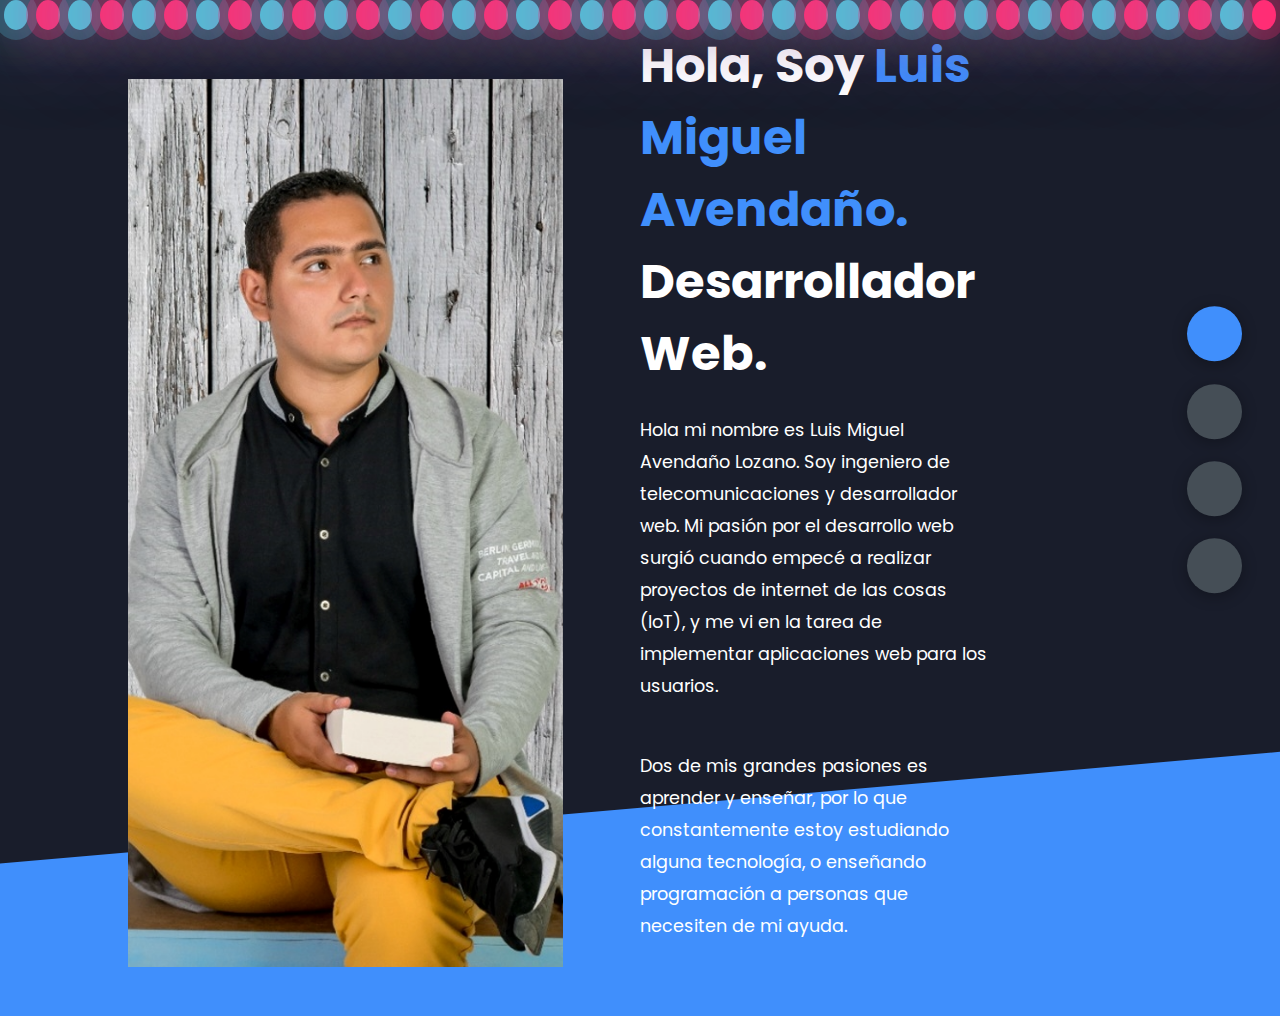
<file: index.html>
<!DOCTYPE html>
<html lang="en">
  <head>
    <meta charset="UTF-8" />
    <meta http-equiv="X-UA-Compatible" content="IE=edge" />
    <meta name="viewport" content="width=device-width, initial-scale=1.0" />
    <title>Luis Miguel A.L</title>
    <link rel="stylesheet" href="styles/styles.css" />
    <link rel="preconnect" href="https://fonts.googleapis.com" />
    <link rel="preconnect" href="https://fonts.gstatic.com" crossorigin />

    <link
      rel="stylesheet"
      href="https://cdnjs.cloudflare.com/ajax/libs/font-awesome/6.1.1/css/all.min.css"
      integrity="sha512-KfkfwYDsLkIlwQp6LFnl8zNdLGxu9YAA1QvwINks4PhcElQSvqcyVLLD9aMhXd13uQjoXtEKNosOWaZqXgel0g=="
      crossorigin="anonymous"
      referrerpolicy="no-referrer"
    />
    <link
      href="https://fonts.googleapis.com/css2?family=Poppins:wght@400;500;600;700;800&display=swap"
      rel="stylesheet"
    />
  </head>
  <body class="main-content">
    <header class="container header active" id="home">
      <div class="bubbles">
        <span style="--i:11;"></span>
        <span style="--i:12;"></span>
        <span style="--i:24;"></span>
        <span style="--i:10;"></span>
        <span style="--i:14;"></span>
        <span style="--i:23;"></span>
        <span style="--i:18;"></span>
        <span style="--i:16;"></span>
        <span style="--i:19;"></span>
        <span style="--i:20;"></span>
        <span style="--i:22;"></span>
        <span style="--i:25;"></span>
        <span style="--i:18;"></span>
        <span style="--i:21;"></span>
        <span style="--i:15;"></span>
        <span style="--i:13;"></span>
        <span style="--i:26;"></span>
        <span style="--i:17;"></span>
        <span style="--i:13;"></span>
        <span style="--i:28;"></span>
        <span style="--i:11;"></span>
        <span style="--i:12;"></span>
        <span style="--i:24;"></span>
        <span style="--i:10;"></span>
        <span style="--i:14;"></span>
        <span style="--i:23;"></span>
        <span style="--i:18;"></span>
        <span style="--i:16;"></span>
        <span style="--i:19;"></span>
        <span style="--i:20;"></span>
        <span style="--i:22;"></span>
        <span style="--i:25;"></span>
        <span style="--i:18;"></span>
        <span style="--i:21;"></span>
        <span style="--i:15;"></span>
        <span style="--i:13;"></span>
        <span style="--i:26;"></span>
        <span style="--i:17;"></span>
        <span style="--i:13;"></span>
        <span style="--i:28;"></span>
      </div>
      <div class="h-shape"></div>
      <div class="header-content">
        <div class="left-header">
          <div class="image">
            <img src="img/hero.png" alt="" />
          </div>
        </div>
        <div class="right-header">
          <h1 class="name">
            Hola, Soy <span>Luis Miguel Avendaño.</span>
            Desarrollador Web.
          </h1>
          <p>
            Hola mi nombre es Luis Miguel Avendaño Lozano. Soy ingeniero de
            telecomunicaciones y desarrollador web. Mi pasión por el desarrollo
            web surgió cuando empecé a realizar proyectos de internet de las
            cosas (IoT), y me vi en la tarea de implementar aplicaciones web
            para los usuarios.
          </p>
          <p>
            Dos de mis grandes pasiones es aprender y enseñar, por lo que
            constantemente estoy estudiando alguna tecnología, o enseñando
            programación a personas que necesiten de mi ayuda.
          </p>
          <div style="margin-bottom: 50px"></div>
        </div>
      </div>
    </header>
    <main>
      <section class="container about" id="about">
        <div class="main-title">
          <h2>SOBRE <span>MÍ</span></h2>
        </div>
        <div class="about-container">
          <div class="left-about">
            <h4>Información Sobre mí</h4>
            <p>
              Me considero una persona inteligente, dedicada, por ende me gusta
              estar constantemente aprendiendo, estudiando y haciendo distintos
              proyectos que considere retadores para cada día ir puliendo mis
              habilidades. <br />
              <br />
              Hablando un poco más a nivel personal, me gustan los videojuegos,
              la tecnología, la lectura; entre mis libros favoritos se
              encuentran la tetralogía del Cementerio de los Libros Olvidados.
              (Si deseas conocer que libros conforman esta serie a un costado te
              dejo sus nombres)
            </p>
            <div class="btn-con">
              <a href="./cv.html" class="main-btn" target="_blank">
                <span class="btn-text">Download CV</span>
                <span class="btn-icon"><i class="fas fa-download"></i></span>
              </a>
            </div>
          </div>
          <div class="right-about">
            <div class="about-item">
              <div class="abt-text">
                <p class="large-text">2001</p>
                <p class="small-text">
                  La sombra del <br />
                  viento
                </p>
              </div>
            </div>
            <div class="about-item">
              <div class="abt-text">
                <p class="large-text">2008</p>
                <p class="small-text">
                  El juego del <br />
                  ángel
                </p>
              </div>
            </div>
            <div class="about-item">
              <div class="abt-text">
                <p class="large-text">2011</p>
                <p class="small-text">
                  El prisionero del <br />
                  cielo
                </p>
              </div>
            </div>
            <div class="about-item">
              <div class="abt-text">
                <p class="large-text">2016</p>
                <p class="small-text">
                  El laberinto de los <br />
                  espíritus
                </p>
              </div>
            </div>
          </div>
        </div>
        <div class="about-stats">
          <h4 class="stat-title">Mis habilidades</h4>

          <div class="card-hability">
            <div class="box">
              <span style="--i: 1">
                <img src="./img/ANGULAR.jpg" alt="" />
              </span>
              <span style="--i: 2">
                <img src="./img/CSS.png" alt="" />
              </span>
              <span style="--i: 3">
                <img src="./img/HTML.png" alt="" />
              </span>
              <span style="--i: 4">
                <img src="./img/JAVASCRIPT.png" alt="" />
              </span>
              <span style="--i: 5">
                <img src="./img/NODE.jpg" alt="" />
              </span>
              <span style="--i: 6">
                <img src="./img/react.png" alt="" />
              </span>
              <span style="--i: 7">
                <img src="./img/LARAVEL.png" alt="" />
              </span>
            </div>
          </div>
        </div>
        <h4 class="stat-title">ESTUDIO</h4>
        <div class="timeline">
          <div class="timeline-item">
            <div class="tl-icon">
              <i class="fas fa-briefcase"></i>
            </div>
            <p class="tl-duration">2018</p>
            <h5>
              Tecnólogo en sistemas de telecomunicaciones<span> - UTS.</span>
            </h5>
            <p>
              Aquí aprendí diferentes habilidades desde bases en matemáticas y
              física, telemática, y programación
            </p>
          </div>
          <div class="timeline-item">
            <div class="tl-icon">
              <i class="fas fa-briefcase"></i>
            </div>
            <p class="tl-duration">2021</p>
            <h5>Ingeniero de telecomunicaciones<span> - UTS.</span></h5>
            <p>
              Aquí seguí profundizando en la parte de redes, internet de las
              cosas, y programación.
            </p>
          </div>
          <div class="timeline-item">
            <div class="tl-icon">
              <i class="fas fa-briefcase"></i>
            </div>
            <p class="tl-duration">2021</p>
            <h5>Diplomado en redes y servidores<span> - Cedinsi.</span></h5>
            <p>
              Reforcé fundamentos de redes, servidores en Linux y Microsoft .
            </p>
          </div>
          <div class="timeline-item">
            <div class="tl-icon">
              <i class="fas fa-briefcase"></i>
            </div>
            <p class="tl-duration">2022</p>
            <h5>
              Diplomado en Desarrollo de Aplicaciones Web
              <span> - Cedinsi.</span>
            </h5>
            <p>
              Se dictaron temáticas como HTML5, CSS3, BOOTSTRAP, JAVASCRIPT y
              ANGULAR
            </p>
          </div>
          <div class="timeline-item">
            <div class="tl-icon">
              <i class="fas fa-briefcase"></i>
            </div>
            <p class="tl-duration">2020-2022</p>
            <h5>Cursos de udemy cursados<span> - Udemy</span></h5>
            <p>
              Algunos cursos en udemy que he realizado son: Master php, react,
              react con socket.io, react pro, angular, node js
            </p>
          </div>
          <div class="timeline-item">
            <div class="tl-icon">
              <i class="fas fa-briefcase"></i>
            </div>
            <p class="tl-duration">2022</p>
            <h5>
              Programación Web Full-Stack y Ciencias de Computación.<span>
                - ACADEMLO</span
              >
            </h5>
            <p>
              Aprendí habilidades como, html5, css3, javascript, react, nodejs,
              express
            </p>
          </div>
        </div>
        <div class="content-button">
          <a href="https://drive.google.com/drive/folders/1d8fc55Mh4RNvC99mpMEtfPZAAcCBE6o-?usp=sharing" class="btn-certifications" target="_blank">Ver todos los certificados &rarr; </a>
        </div>
      </section>
      <section class="container" id="portfolio">
        
        <div class="main-title">
          <h2>Mí <span>Portafolio</span></h2>
        </div>
        <p class="port-text">
          En esta sección encontraras algunos proyectos que he realizado.
        </p>
        <div class="portfolios">
          <div class="portfolio-item">
            <div class="image">
              <img src="img/chat.jpg" alt="" />
            </div>
            <div class="hover-items">
              <h3>Chat App</h3>
              <small style="padding: 20px"
                >Esta es una aplicación de chat que utiliza tecnologías como:
                Mongo - Express - Nodejs - React - Socket
                </small
              >
              <div class="icons">
                <a
                  href="https://github.com/luismavlo/chat-mern.git" target="_blank"
                  class="icon"
                >
                  <i class="fab fa-github"></i>
                </a>
                <a href="https://youtu.be/kZObAHcZ0ww" target="_blank" class="icon">
                  <i class="fab fa-youtube"></i>
                </a>
                <a href="https://chat-reactsocket.herokuapp.com/" target="_blank" class="icon">
                  <i class="fa-solid fa-globe"></i>
                </a>
              </div>
            </div>
          </div>
          <div class="portfolio-item">
            <div class="image">
              <img src="img/eccomerce.jpg" alt="" />
            </div>
            <div class="hover-items" style="padding: 20px">
              <h3>Ecommerce</h3>
              <small
                >Tienda en linea utilizando tecnologías como:
                React - Redux - Express - PostgreSQL - Node Js - Firebase -
                Nodemailer</small
              >
              <div class="icons">
                <a
                  href="https://github.com/luismavlo/eccomerce-tech.git" target="_blank"
                  class="icon"
                >
                  <i class="fab fa-github"></i>
                  <a
                  href="https://github.com/luismavlo/eccomerce-back-node" target="_blank"
                  class="icon"
                >
                  <i class="fab fa-github"></i>
                </a>
                <a href="https://youtu.be/keUkqaNdD-c" target="_blank" class="icon">
                  <i class="fab fa-youtube"></i>
                </a>
                <a href="https://ecommerce-tech.netlify.app/" target="_blank" class="icon">
                  <i class="fa-solid fa-globe"></i>
                </a>
              </div>
            </div>
          </div>
          <div class="portfolio-item">
            <div class="image">
              <img src="img/natours.png" alt="" />
            </div>
            <div class="hover-items" style="padding: 20px">
              <h3>Natours</h3>
              <small>Esta aplicación solo es el diseño y estructura, no tiene funcionalidad fue construida con HTML y CSS(SASS)</small>
              <div class="icons">
                <a href="https://github.com/luismavlo/natours.git" target="_blank" class="icon">
                  <i class="fab fa-github"></i>
                </a>
                <a href="https://monumental-stardust-f3477f.netlify.app/" target="_blank" class="icon">
                  <i class="fa-solid fa-globe"></i>
                </a>
              </div>
            </div>
          </div>
          <div class="portfolio-item">
            <div class="image">
              <img src="img/calendar.jpg" alt="" />
            </div>
            <div class="hover-items" style="padding: 20px">
              <h3>Calendar APP</h3>
              <small>Aplicación de calendario, realizada con el stack MERN</small>
              <div class="icons">
                <a href="https://github.com/luismavlo/calendario-mern.git" target="_blank" class="icon">
                  <i class="fab fa-github"></i>
                </a>
                <a href="https://mern-calendar-lmavlo.herokuapp.com/" target="_blank" class="icon">
                  <i class="fa-solid fa-globe"></i>
                </a>
              </div>
            </div>
          </div>
                   
        </div>
      </section>
      <!--FUTURA SECCIÓN-->
      <section class="container contact" id="contact">
        <div class="contact-container">
          <div class="main-title">
            <h2>Contacto</h2>
          </div>
          <div class="contact-content-con">
            <div class="left-contact">
              <h4>Contactame aquí</h4>
              <p>Aquí podras encontrar mis datos de contacto.</p>
              <div class="contact-info">
                <div class="contact-item">
                  <div class="icon">
                    <i class="fas fa-map-marker-alt"></i>
                    <span>Ubicación: </span>
                  </div>
                  <p>Bucaramanga, Colombia</p>
                </div>
                <div class="contact-item">
                  <div class="icon">
                    <i class="fas fa-envelope"></i>
                    <span>Email: </span>
                  </div>
                  <p>
                    <span>lmavendano1597@gmail.com</span>
                  </p>
                </div>
                <div class="contact-item">
                  <div class="icon">
                    <i class="fas fa-user-graduate"></i>
                    <span>Número de telefono: </span>
                  </div>
                  <p>
                    <span> +57 3126382244</span>
                  </p>
                </div>
              </div>
              <div class="contact-icons">
                <div class="contact-icon">
                  <a
                    href="https://www.linkedin.com/in/luis-miguel-avenda%C3%B1o-lozano-035195234/"
                    target="_blank"
                  >
                    <i class="fa-brands fa-linkedin-in"></i>
                  </a>
                  <a
                    href="https://www.instagram.com/luismiguelavlo/?hl=es"
                    target="_blank"
                  >
                    <i class="fa-brands fa-instagram"></i>
                  </a>
                  <a href="https://github.com/luismavlo" target="_blank">
                    <i class="fab fa-github"></i>
                  </a>
                  <a
                    href="https://www.youtube.com/channel/UC954n3JwLlXGD5MeHzyt_1w"
                    target="_blank"
                  >
                    <i class="fab fa-youtube"></i>
                  </a>
                </div>
              </div>
            </div>
            <div class="right-contact">
              <iframe src="https://www.google.com/maps/embed?pb=!1m18!1m12!1m3!1d63344.938042025344!2d-73.16799765674305!3d7.119204683863958!2m3!1f0!2f0!3f0!3m2!1i1024!2i768!4f13.1!3m3!1m2!1s0x8e68157af751c0ed%3A0x75a0e4551148c36c!2sBucaramanga%2C%20Santander!5e0!3m2!1ses!2sco!4v1654358899063!5m2!1ses!2sco" width="400" height="300" style="border:0;" allowfullscreen="" loading="lazy" referrerpolicy="no-referrer-when-downgrade"></iframe>
              <div class="submit-btn">
                <a href="./cv.html" class="main-btn" target="_blank">
                  <span class="btn-text">Download CV</span>
                  <span class="btn-icon"
                    ><i class="fas fa-download"></i
                  ></span>
                </a>
              </div>
            </div>
          </div>
        </div>
      </section>
    </main>

    <div class="controls">
      <div class="control active-btn" data-id="home">
        <i class="fas fa-home"></i>
      </div>
      <div class="control" data-id="about">
        <i class="fas fa-user"></i>
      </div>
      <div class="control" data-id="portfolio">
        <i class="fas fa-briefcase"></i>
      </div>
      <!--FUTURO LINK PARA FUTURA SECCIÓN-->
      <div class="control" data-id="contact">
        <i class="fas fa-envelope-open"></i>
      </div>
    </div>
    <script src="app.js"></script>
  </body>
</html>
</file>
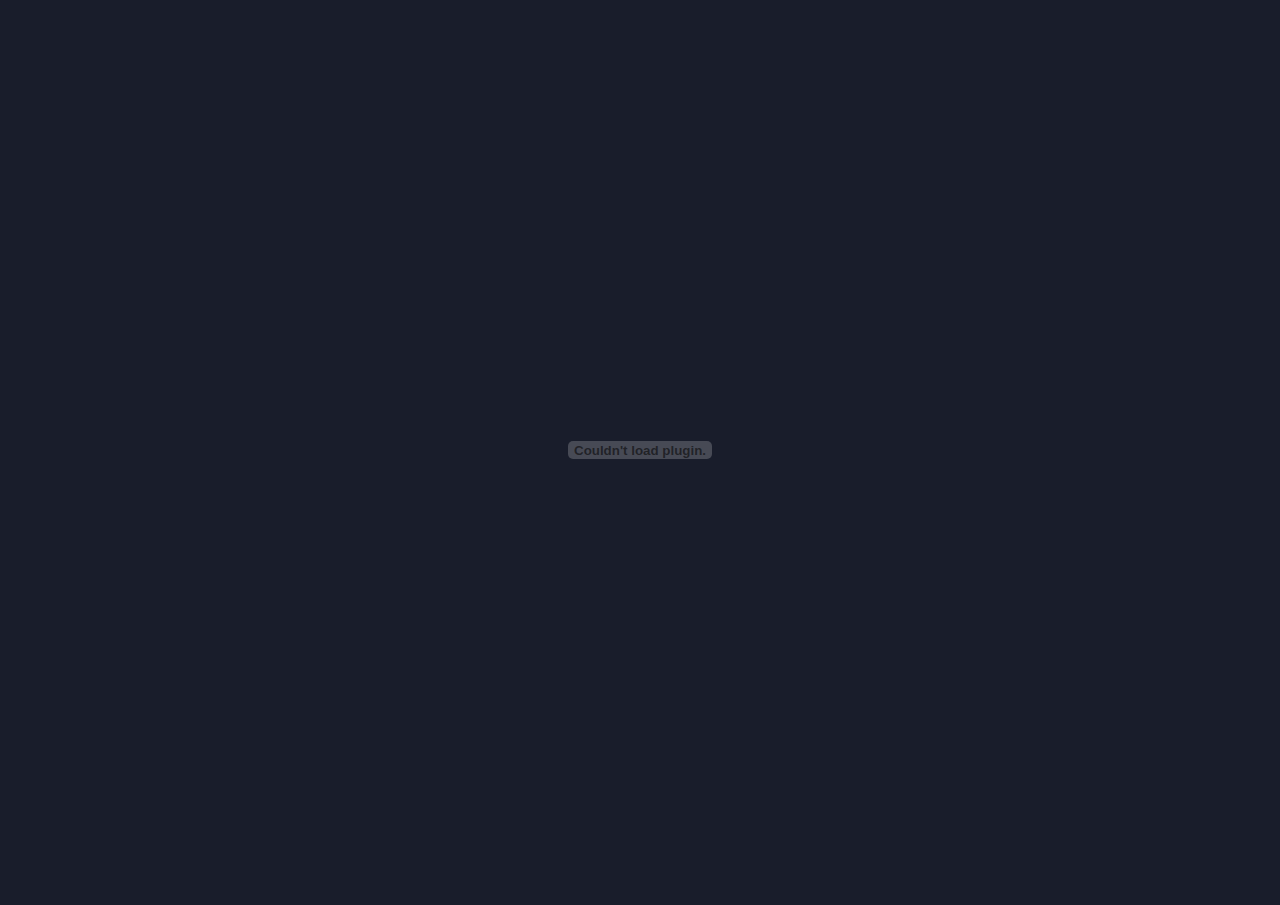
<file: cv.html>
<!DOCTYPE html>
<html lang="en">
  <head>
    <meta charset="UTF-8" />
    <meta http-equiv="X-UA-Compatible" content="IE=edge" />
    <meta name="viewport" content="width=device-width, initial-scale=1.0" />
    <title>Document</title>
    <link rel="stylesheet" href="./styles/styles.css" />
  </head>
  <body>
    <embed
      src="./docs/CV_LUIS_MIGUEL2.pdf"
      type="application/pdf"
      class="pdf"
    />
  </body>
</html>
</file>
<file: styles/styles.css>
* {
  margin: 0;
  padding: 0;
  box-sizing: border-box;
  list-style: none;
}

:root {
  --color-primary: #191d2b;
  --color-secondary: #408FFC;
  --color-white: #FFFFFF;
  --color-black: #000;
  --color-grey0: #f8f8f8;
  --color-grey-1: #dbe1e8;
  --color-grey-2: #b2becd;
  --color-grey-3: #6c7983;
  --color-grey-4: #454e56;
  --color-grey-5: #2a2e35;
  --color-grey-6: #12181b;
  --br-sm-2: 14px;
  --box-shadow-1: 0 3px 15px rgba(0,0,0,.3);
}



body {
  background-color: var(--color-primary);
  font-family: "Poppins", sans-serif;
  font-size: 1.1rem;
  color: var(--color-white);
  transition: all 0.4s ease-in-out;
}

a {
  display: inline-block;
  text-decoration: none;
  color: inherit;
  font-family: inherit;
}

header {
  min-height: 100vh;
  color: var(--color-white);
  overflow: hidden;
  padding: 0 !important;
  position: relative;
}

.bubbles{
  position: relative;
  display: flex;
}

.bubbles span{
  position: relative;
  width: 30px;
  height: 30px;
  background: #4fc3dc;
  margin: 0 4px;
  border-radius: 50%;
  box-shadow: 0 0 0 10px #4fc3dc44,
  0 0 50px #4fc3dc,
  0 0 100px #4fc3dc;
  animation: animatebubble 15s linear infinite;
  animation-duration: calc(125s / var(--i));
}

.bubbles span:nth-child(even)
{
  background: #ff2d75;
  box-shadow: 0 0 0 10px #ff2d7544,
  0 0 50px #ff2d75,
  0 0 100px #ff2d75;
}

@keyframes animatebubble
{
  0%
  {
    transform: translateY(100vh) scale(0);
  }
  100%{
    transform: translateY(-10vh) scale(1);
  }
}

section {
  min-height: 100vh;
  width: 100%;
  position: absolute;
  left: 0;
  top: 0;
  padding: 3rem 18rem;
}

.container {
  overflow: hidden;
  display: none;
  transform: translateY(-100%) scale(0);
  transition: all 0.4s ease-in-out;
  background-color: var(--color-primary);
}

.active {
  display: block;
  animation: appear 1s ease-in-out;
  transform: translateY(0) scaleY(1);
}
@keyframes appear {
  0% {
    transform: translateY(-100%) scaleY(0);
  }
  100% {
    transform: translateY(0) scaleY(1);
  }
}

.controls {
  position: fixed;
  z-index: 10;
  top: 50%;
  right: 3%;
  display: flex;
  flex-direction: column;
  align-items: center;
  justify-content: center;
  transform: translateY(-50%);
}
.controls .control {
  padding: 1rem;
  cursor: pointer;
  background-color: var(--color-grey-4);
  width: 55px;
  height: 55px;
  border-radius: 50%;
  display: flex;
  justify-content: center;
  align-items: center;
  margin: 0.7rem 0;
  box-shadow: var(--box-shadow-1);
}
.controls .control i {
  font-size: 1.2rem;
  color: var(--color-grey-2);
  pointer-events: none;
}
.controls .active-btn {
  background-color: var(--color-secondary);
  transition: all 0.4s ease-in-out;
}
.controls .active-btn i {
  color: var(--color-white);
}

.theme-btn {
  top: 5%;
  right: 3%;
  width: 70px;
  height: 70px;
  border-radius: 50%;
  background-color: var(--color-grey-4);
  cursor: pointer;
  position: fixed;
  display: flex;
  justify-content: center;
  align-items: center;
  box-shadow: 0 3px 15px rgba(0, 0, 0, 0.3);
  transition: all 0.1s ease-in-out;
}
.theme-btn:active {
  transform: translateY(-3px);
}
.theme-btn i {
  font-size: 1.4rem;
  color: var(--color-grey-2);
  pointer-events: none;
}

/*Header-content*/
.header-content {
  display: grid;
  grid-template-columns: repeat(2, 1fr);
  min-height: 100vh;
}
.header-content .left-header {
  display: flex;
  align-items: center;
  position: relative;
}
.h-shape {
  transition: all 0.4s ease-in-out;
  width: 100%;
  height: 100%;
  background-color: var(--color-secondary);
  position: absolute;
  left: 0;
  top: 0;
  z-index: -1;
  clip-path: polygon(0 85%, 100% 74%, 100% 100%, 0% 100%);
}
.header-content .left-header .image {
  border-radius: var(--br-sm-2);
  height: 90%;
  width: 68%;
  margin-left: 8rem;
  background-color: var(--color-black);
  transition: all 0.4s ease-in-out;
}
.header-content .left-header .image img {
  width: 100%;
  height: 100%;
  object-fit: cover;
  transition: all 0.4s ease-in-out;

}
.header-content .left-header .image img:hover {
  filter: grayscale(0);
}
.header-content .right-header {
  display: flex;
  flex-direction: column;
  justify-content: center;
  padding-right: 18rem;
}
.header-content .right-header .name {
  font-size: 3rem;
}
.header-content .right-header .name span {
  color: var(--color-secondary);
}
.header-content .right-header p {
  margin: 1.5rem 0;
  line-height: 2rem;
}

/*About*/
.about-container {
  display: grid;
  grid-template-columns: repeat(2, 1fr);
  padding-top: 3.5rem;
  padding-bottom: 5rem;
}
.about-container .right-about {
  display: grid;
  grid-template-columns: repeat(2, 1fr);
  grid-gap: 2rem;
}
.about-container .right-about .about-item {
  border: 1px solid var(--color-grey-5);
  border-radius: 5px;
  transition: all 0.4s ease-in-out;
  box-shadow: 1px 2px 15px rgba(0, 0, 0, 0.1);
}
.about-container .right-about .about-item:hover {
  cursor: default;
  transform: translateY(-5px);
  border: 1px solid var(--color-secondary);
  box-shadow: 1px 4px 15px rgba(0, 0, 0, 0.32);
}
.about-container .right-about .about-item .abt-text {
  padding: 1.5rem;
  display: flex;
  flex-direction: column;
}
.about-container .right-about .about-item .abt-text .large-text {
  font-size: 3rem;
  font-weight: 700;
  color: var(--color-secondary);
}
.about-container .right-about .about-item .abt-text .small-text {
  padding-left: 3rem;
  position: relative;
  text-transform: uppercase;
  font-size: 1.2rem;
  color: var(--color-grey-1);
  letter-spacing: 2px;
}
.about-container .right-about .about-item .abt-text .small-text::before {
  content: "";
  position: absolute;
  left: 0;
  top: 15px;
  width: 2rem;
  height: 2px;
  background-color: var(--color-grey-5);
}
.about-container .left-about {
  padding-right: 5rem;
}
.about-container .left-about p {
  line-height: 2rem;
  padding: 1rem;
  color: var(--color-grey-1);
}
.about-container .left-about h4 {
  font-size: 2rem;
  text-transform: uppercase;
}

.about-stats {
  padding-bottom: 4rem;
  overflow: hidden;
}
.about-stats .progress-bars {
  display: grid;
  grid-template-columns: repeat(2, 1fr);
  grid-gap: 2rem;
}
.about-stats .progress-bars .progress-bar {
  display: flex;
  flex-direction: column;
}
.about-stats .progress-bars .progress-bar .prog-title {
  text-transform: uppercase;
  font-weight: 500;
}
.about-stats .progress-bars .progress-bar .progress-con {
  display: flex;
  align-items: center;
}
.about-stats .progress-bars .progress-bar .progress-con .prog-text {
  color: var(--color-grey-2);
}
.about-stats .progress-bars .progress-bar .progress-con .progress {
  width: 100%;
  height: 0.45rem;
  background-color: var(--color-grey-4);
  margin-left: 1rem;
  position: relative;
}
.about-stats .progress-bars .progress-bar .progress-con .progress span {
  position: absolute;
  top: 0;
  left: 0;
  height: 100%;
  background-color: var(--color-secondary);
  transition: all 0.4s ease-in-out;
  width: 60%;
}
.about-stats .progress-bars .progress-bar .progress-con .progress .html {
  width: 80%;
}
.about-stats .progress-bars .progress-bar .progress-con .progress .css {
  width: 95%;
}
.about-stats .progress-bars .progress-bar .progress-con .progress .js {
  width: 75%;
}
.about-stats .progress-bars .progress-bar .progress-con .progress .react {
  width: 60%;
}
.about-stats .progress-bars .progress-bar .progress-con .progress .node {
  width: 87%;
}
.about-stats .progress-bars .progress-bar .progress-con .progress .python {
  width: 70%;
}

.stat-title {
  text-transform: uppercase;
  font-size: 1.4rem;
  text-align: center;
  padding: 3.5rem 0;
  position: relative;
}
.stat-title::before {
  content: "";
  position: absolute;
  left: 50%;
  top: 0;
  width: 40%;
  height: 1px;
  background-color: var(--color-grey-5);
  transform: translateX(-50%);
}

/*Timeline*/
.timeline {
  display: grid;
  grid-template-columns: repeat(2, 1fr);
  grid-gap: 2rem;
  padding-bottom: 3rem;
}
.timeline .timeline-item {
  position: relative;
  padding-left: 3rem;
  border-left: 1px solid var(--color-grey-5);
}
.timeline .timeline-item .tl-icon {
  position: absolute;
  left: -27px;
  top: 0;
  background-color: var(--color-secondary);
  width: 50px;
  height: 50px;
  border-radius: 50%;
  display: flex;
  align-items: center;
  justify-content: center;
}
.timeline .timeline-item .tl-icon i {
  font-size: 1.3rem;
}
.timeline .timeline-item .tl-duration {
  padding: 0.2rem 0.6rem;
  background-color: var(--color-grey-5);
  border-radius: 15px;
  display: inline-block;
  font-size: 0.8rem;
  text-transform: uppercase;
  font-weight: 500;
}
.timeline .timeline-item h5 {
  padding: 1rem 0;
  text-transform: uppercase;
  font-size: 1.3rem;
  font-weight: 600;
}
.timeline .timeline-item h5 span {
  color: var(--color-grey-2);
  font-weight: 500;
  font-size: 1.2rem;
}
.timeline .timeline-item p {
  color: var(--color-grey-2);
}

.content-button{
  width: 100%;
  align-items: center;
  display: flex;
  justify-content: center;
}

.content-button .btn-certifications {
  display: inline-block;
  text-decoration: none;
  border-bottom: 1px solid var(--color-white);
  padding: 3px;
  transition: all .2s;
}

.content-button .btn-certifications:hover {
  background-color: var(--color-white);
  color: var(--color-primary);
  transform: translateY(-2px);
}

.content-button .btn-certifications:active {
  transform: translateY(0px);
}

.port-text {
  padding: 2rem 0;
  text-align: center;
}

.portfolios {
  display: grid;
  grid-template-columns: repeat(3, 1fr);
  grid-gap: 2rem;
  margin-top: 3rem;
}
.portfolios .portfolio-item {
  position: relative;
  border-radius: 15px;
}
.portfolios .portfolio-item img {
  width: 100%;
  height: 300px;
  object-fit: cover;
  border-radius: 15px;
}
.portfolios .portfolio-item .hover-items {
  width: 100%;
  height: 100%;
  background-color: var(--color-secondary);
  position: absolute;
  left: 0;
  top: 0;
  border-radius: 15px;
  display: flex;
  justify-content: center;
  align-items: center;
  flex-direction: column;
  opacity: 0;
  transform: scale(0);
  transition: all 0.4s ease-in-out;
}
.portfolios .portfolio-item .hover-items h3 {
  font-size: 1.5rem;
  color: var(--color-white);
  margin-bottom: 1.5rem;
}
.portfolios .portfolio-item .hover-items .icons {
  display: flex;
  justify-content: center;
  align-items: center;
}
.portfolios .portfolio-item .hover-items .icons .icon {
  background-color: var(--color-primary);
  border-radius: 50%;
  width: 50px;
  height: 50px;
  display: flex;
  align-items: center;
  justify-content: center;
  margin: 0 1rem;
  cursor: pointer;
  transition: all 0.4s ease-in-out;
}
.portfolios .portfolio-item .hover-items .icons .icon i {
  font-size: 1.5rem;
  color: var(--color-white);
  margin: 0 1rem;
}
.portfolios .portfolio-item .hover-items .icons .icon:hover {
  background-color: var(--color-white);
}
.portfolios .portfolio-item .hover-items .icons .icon:hover i {
  color: var(--color-primary);
}

.portfolio-item:hover .hover-items {
  opacity: 1;
  transform: scale(1);
}

.blogs {
  display: grid;
  grid-template-columns: repeat(3, 1fr);
  grid-gap: 2rem;
  margin-top: 3rem;
}
.blogs .blog {
  position: relative;
  background-color: var(--color-grey-5);
  border-radius: 5px;
  box-shadow: 1px 1px 20px rgba(0, 0, 0, 0.1);
  transition: all 0.4s ease-in-out;
}
.blogs .blog:hover {
  box-shadow: 1px 1px 20px rgba(0, 0, 0, 0.3);
  transform: translateY(-5px);
  transition: all 0.4s ease-in-out;
}
.blogs .blog:hover img {
  filter: grayscale(0);
  transform: scale(1.1);
  box-shadow: 0px 4px 15px rgba(0, 0, 0, 0.8);
}
.blogs .blog img {
  width: 100%;
  height: 300px;
  object-fit: cover;
  border-top-left-radius: 5px;
  border-top-right-radius: 5px;
  filter: grayscale(100%);
  transition: all 0.4s ease-in-out;
}
.blogs .blog .blog-text {
  margin-top: -7px;
  padding: 1.1rem;
  border-top: 8px solid var(--color-secondary);
}
.blogs .blog .blog-text h4 {
  font-size: 1.5rem;
  margin-bottom: 0.7rem;
  transition: all 0.4s ease-in-out;
  cursor: pointer;
}
.blogs .blog .blog-text h4:hover {
  color: var(--color-secondary);
}
.blogs .blog .blog-text p {
  color: var(--color-grey-2);
  line-height: 2rem;
  padding-bottom: 1rem;
}

.contact-content-con {
  display: flex;
  padding-top: 3.5rem;
}
.contact-content-con .left-contact {
  flex: 2;
}
.contact-content-con .left-contact h4 {
  margin-top: 1rem;
  font-size: 2rem;
  text-transform: uppercase;
}
.contact-content-con .left-contact p {
  margin: 1rem 0;
  line-height: 2rem;
}
.contact-content-con .left-contact .contact-info .contact-item {
  display: flex;
  align-items: center;
  justify-content: space-between;
}
.contact-content-con .left-contact .contact-info .contact-item p {
  margin: 0.3rem 0 !important;
  padding: 0 !important;
}
.contact-content-con .left-contact .contact-info .contact-item .icon {
  display: grid;
  grid-template-columns: 40px 1fr;
}
.contact-content-con .left-contact .contact-info .contact-item .icon i {
  display: flex;
  align-items: center;
  font-size: 1.3rem;
}
.contact-content-con .left-contact .contact-icon {
  display: flex;
  margin-top: 2rem;
}
.contact-content-con .left-contact .contact-icon a {
  display: flex;
  align-items: center;
  color: var(--color-white);
  background-color: var(--color-grey-5);
  cursor: pointer;
  justify-content: center;
  width: 50px;
  height: 50px;
  border-radius: 50%;
  margin: 0 0.4rem;
  transition: all 0.4s ease-in-out;
}
.contact-content-con .left-contact .contact-icon a:hover {
  background-color: var(--color-secondary);
}
.contact-content-con .left-contact .contact-icon a:hover i {
  color: var(--color-primary);
}
.contact-content-con .left-contact .contact-icon a i {
  display: flex;
  align-items: center;
  justify-content: center;
  font-size: 1.3rem;
}
.contact-content-con .right-contact {
  overflow: hidden;
  flex: 3;
  margin-left: 3rem;
}
.contact-content-con .right-contact .input-control {
  margin: 1.5rem 0;
}
.contact-content-con .right-contact .input-control input, .contact-content-con .right-contact .input-control textarea {
  border-radius: 30px;
  font-weight: inherit;
  font-size: inherit;
  font-family: inherit;
  padding: 0.8rem 1.1rem;
  outline: none;
  border: none;
  background-color: var(--color-grey-5);
  width: 100%;
  color: var(--color-white);
  resize: none;
}
.contact-content-con .right-contact .i-c-2 {
  display: flex;
}
.contact-content-con .right-contact .i-c-2 :last-child {
  margin-left: 1.5rem;
}
.contact-content-con .right-contact .submit-btn {
  display: flex;
  justify-content: flex-start;
}

/*Independed components*/
.btn-con {
  display: flex;
  align-self: flex-start;
}

.main-btn {
  border-radius: 30px;
  color: inherit;
  font-weight: 600;
  position: relative;
  border: 1px solid var(--color-secondary);
  display: flex;
  align-self: flex-start;
  align-items: center;
  overflow: hidden;
}

.main-btn .btn-text {
  padding: 0 2rem;
}
.main-btn .btn-icon {
  background-color: var(--color-secondary);
  display: flex;
  align-items: center;
  justify-content: center;
  border-radius: 50%;
  padding: 1rem;
}



.main-btn::before {
  content: "";
  position: absolute;
  top: 0;
  right: 0;
  transform: translateX(100%);
  transition: all 0.4s ease-out;
  z-index: -1;
}
.main-btn:hover {
  transition: all 0.4s ease-out;
}
.main-btn:hover::before {
  width: 100%;
  height: 100%;
  background-color: var(--color-secondary);
  transform: translateX(0);
  transition: all 0.4s ease-out;
}

.main-title {
  text-align: center;
}
.main-title h2 {
  position: relative;
  text-transform: uppercase;
  font-size: 4rem;
  font-weight: 700;
}
.main-title h2 span {
  color: var(--color-secondary);
}
.main-title h2 .bg-text {
  position: absolute;
  top: 50%;
  left: 50%;
  color: var(--color-grey-5);
  transition: all 0.4s ease-in-out;
  z-index: -1;
  transform: translate(-50%, -50%);
  font-weight: 800;
  font-size: 6.3rem;
}

.about-container .left-about p {
  padding-left: 0;
}

@media screen and (max-width: 970px){
  .controls {
    top: auto;
    bottom: 0;
    flex-direction: row;
    justify-content: center;
    left: 50%;
    transform: translateX(-50%);
    width: 100%;
    background-color: var(--color-grey-5);
  }
  .controls .control {
    margin: 1rem 0.3rem;
  }
}

@media screen and (max-width: 600px) {
  header {
    padding: 0 !important;
  }

  .theme-btn {
    width: 50px;
    height: 50px;
  }

  .header-content {
    grid-template-columns: repeat(1, 1fr);
    padding-bottom: 6rem;
  }

  .left-header .h-shape {
    display: none;
  }

  .right-header {
    grid-row: 1;
    padding-right: 0rem !important;
    width: 90%;
    margin: 0 auto;
  }
  .right-header .name {
    font-size: 2.5rem !important;
    text-align: center;
    padding-top: 3rem;
  }

  .header-content .left-header .image {
    margin: 0 auto;
    width: 90%;
  }

  .controls {
    top: auto;
    bottom: 0;
    flex-direction: row;
    justify-content: center;
    left: 50%;
    transform: translateX(-50%);
    width: 100%;
    background-color: var(--color-grey-5);
  }
  .controls .control {
    margin: 1rem 0.3rem;
  }

  .about-container {
    grid-template-columns: repeat(1, 1fr);
  }
  .about-container .right-about {
    grid-template-columns: repeat(1, 1fr);
    padding-top: 2.5rem;
  }
  .about-container .left-about {
    padding-right: 0;
  }
  .about-container .left-about p {
    padding-left: 0;
  }

  .timeline {
    grid-template-columns: repeat(1, 1fr);
    padding-bottom: 6rem;
  }

  .container {
    padding: 2rem 2.5rem !important;
  }

  .about-stats .progress-bars {
    grid-template-columns: repeat(1, 1fr);
  }

  .portfolios {
    grid-template-columns: repeat(1, 1fr);
    padding-bottom: 6rem;
    margin-top: 1rem;
  }

  .blogs {
    grid-template-columns: repeat(1, 1fr);
    padding-bottom: 6rem;
  }

  .contact-content-con {
    flex-direction: column;
  }
  .contact-content-con .right-contact {
    margin-left: 0;
    margin-top: 2.5rem;
  }

  .contact-content-con .right-contact .i-c-2 {
    flex-direction: column;
  }

  .contact-content-con .right-contact .i-c-2 :last-child {
    margin-left: 0;
    margin-top: 1.5rem;
  }

  .contact-content-con .right-contact {
    margin-bottom: 6rem;
  }

  .contact-item {
    flex-direction: column;
    margin: 1rem 0;
  }
  .contact-item p {
    font-size: 15px;
    color: var(--color-grey-2);
  }
  .contact-item span {
    font-size: 15px;
  }
  .contact-item .icon {
    grid-template-columns: 25px 1fr;
  }

  .main-title h2 {
    font-size: 2rem;
  }
  .main-title h2 span {
    font-size: 2.3rem;
  }
  .main-title h2 .bg-text {
    font-size: 2.3rem;
  }
}
@media screen and (max-width: 1432px) {
  .container {
    padding: 7rem 11rem;
  }

  .contact-content-con {
    flex-direction: column;
  }
  .contact-content-con .right-contact {
    margin-left: 0;
    margin-top: 2.5rem;
  }

  .contact-content-con .right-contact .i-c-2 {
    flex-direction: column;
  }

  .contact-content-con .right-contact .i-c-2 :last-child {
    margin-left: 0;
    margin-top: 1.5rem;
  }

  .contact-content-con .right-contact {
    margin-bottom: 6rem;
  }

  .main-title h2 .bg-text {
    font-size: 5.5rem;
  }
}
@media screen and (max-width: 1250px) {
  .blogs {
    grid-template-columns: repeat(2, 1fr);
    margin-top: 6rem;
  }

  .portfolios {
    grid-template-columns: repeat(2, 1fr);
  }

  .header-content .right-header {
    padding-right: 9rem;
  }
}
@media screen and (max-width: 660px) {
  .blogs {
    grid-template-columns: repeat(1, 1fr);
  }

  .portfolios {
    grid-template-columns: repeat(1, 1fr);
  }
}
@media screen and (max-width: 1070px) {
  .about-container {
    grid-template-columns: repeat(1, 1fr);
  }
  .about-container .right-about {
    padding-top: 2.5rem;
  }

  .main-title h2 {
    font-size: 4rem;
  }
  .main-title h2 span {
    font-size: 4rem;
  }
  .main-title h2 .bg-text {
    font-size: 4.5rem;
  }
}
@media screen and (max-width: 970px) {
  .container {
    padding: 7rem 6rem;
  }

  .about-container .left-about {
    padding-right: 0rem;
  }

  .header-content {
    grid-template-columns: repeat(1, 1fr);
    padding-bottom: 6rem;
  }

  .left-header .h-shape {
    display: none;
  }
  .left-header .image {
    width: 90% !important;
    margin: 0 auto !important;
  }

  .right-header {
    grid-row: 1;
    padding-right: 0rem !important;
    width: 90%;
    margin: 0 auto;
  }
  .right-header .name {
    font-size: 2.5rem !important;
    text-align: center;
    padding-top: 3rem;
  }
}
@media screen and (max-width: 700px) {
  .container {
    padding: 7rem 3rem;
  }

  .about-stats .progress-bars {
    grid-template-columns: repeat(1, 1fr);
  }

  .about-container .right-about {
    grid-template-columns: repeat(1, 1fr);
  }

  .timeline {
    grid-template-columns: repeat(1, 1fr);
  }

  .main-title h2 {
    font-size: 3rem;
  }
  .main-title h2 span {
    font-size: 3rem;
  }
  .main-title h2 .bg-text {
    font-size: 4rem;
  }
}

.card-hability{
  display: flex;
  justify-content: center;
  align-items: center;
  height: auto;
  min-height: 50vh;

  overflow: hidden;
}

.box{
  position: relative;
  width: 200px;
  height: 200px;
  transform-style: preserve-3d;
  animation: animate 20s linear infinite;
}

@keyframes animate
{
  0%{
    transform: perspective(1000px) rotateY(0deg);
  }
  100%{
    transform: perspective(1000px) rotateY(360deg);
  }
}

.box span{
  position:absolute;
  top: 0;
  left: 0;
  width: 100%;
  height: 100%;
  transform-origin: center;
  transform-style: preserve-3d;
  transform: rotateY(calc(var(--i) * 45deg)) translateZ(400px);
  -webkit-box-reflect: below 0px linear-gradient(transparent, transparent, #0004);
}

.box span img{
  position: absolute;
  top: 0;
  left: 0;
  width: 100%;
  height: 100%;
  object-fit: cover;
}

.pdf{
  width: 100%;
  height: 100%;
  min-height: 100vh;
}

/*# sourceMappingURL=styles.css.map */
</file>
